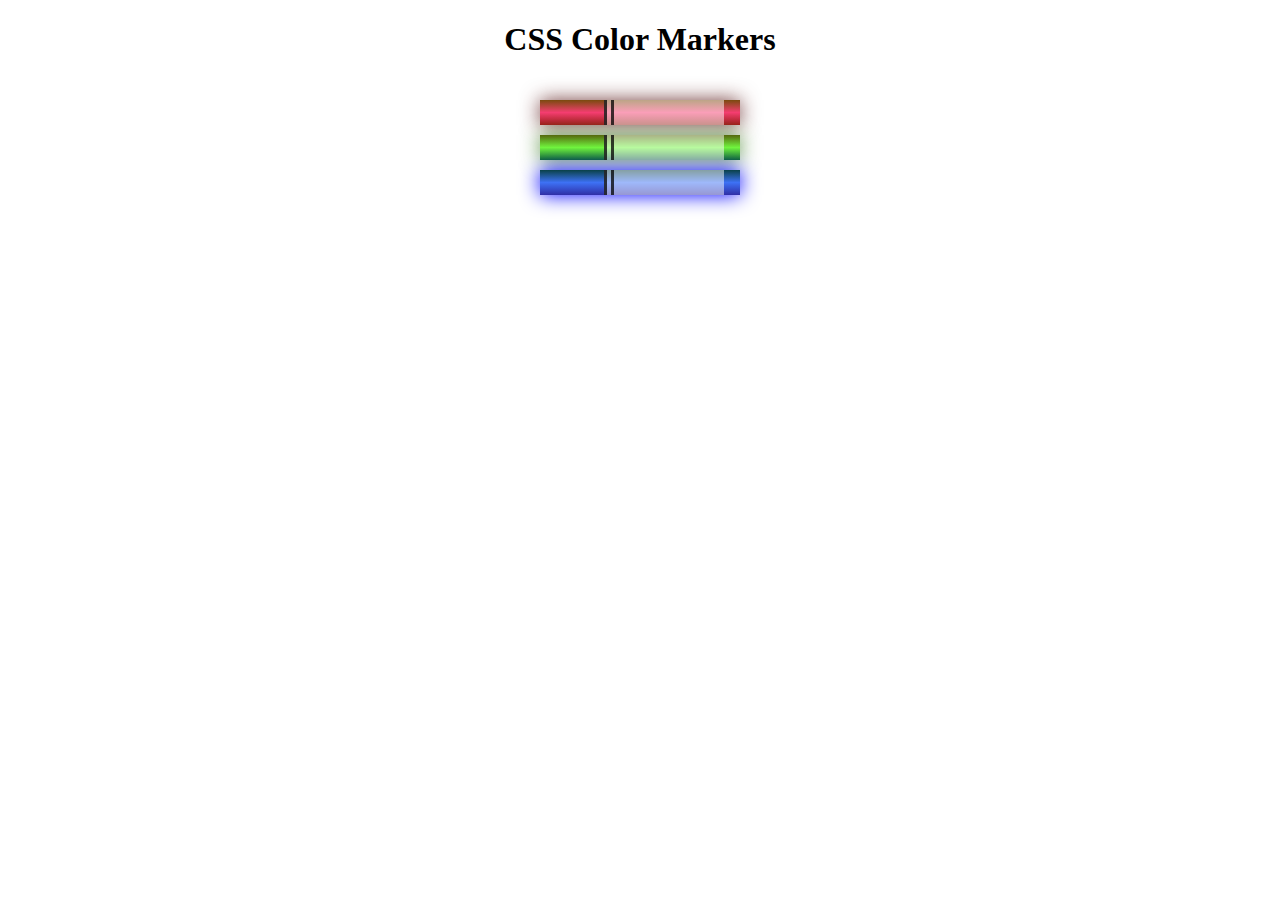
<file: 1st_Module/3. Building a Set of Colored Markers/index.html>
<!DOCTYPE html>
<html lang="en">

<head>
  <meta charset="utf-8">
  <meta name="viewport" content="width=device-width, initial-scale=1.0">
  <title>Colored Markers</title>
  <link rel="stylesheet" href="styles.css">
</head>

<body>
  <h1>CSS Color Markers</h1>
  <div class="container">
    <div class="marker red">
      <div class="cap"></div>
      <div class="sleeve"></div>
    </div>
    <div class="marker green">
      <div class="cap"></div>
      <div class="sleeve"></div>
    </div>
    <div class="marker blue">
      <div class="cap"></div>
      <div class="sleeve"></div>
    </div>
  </div>
</body>

</html>
</file>
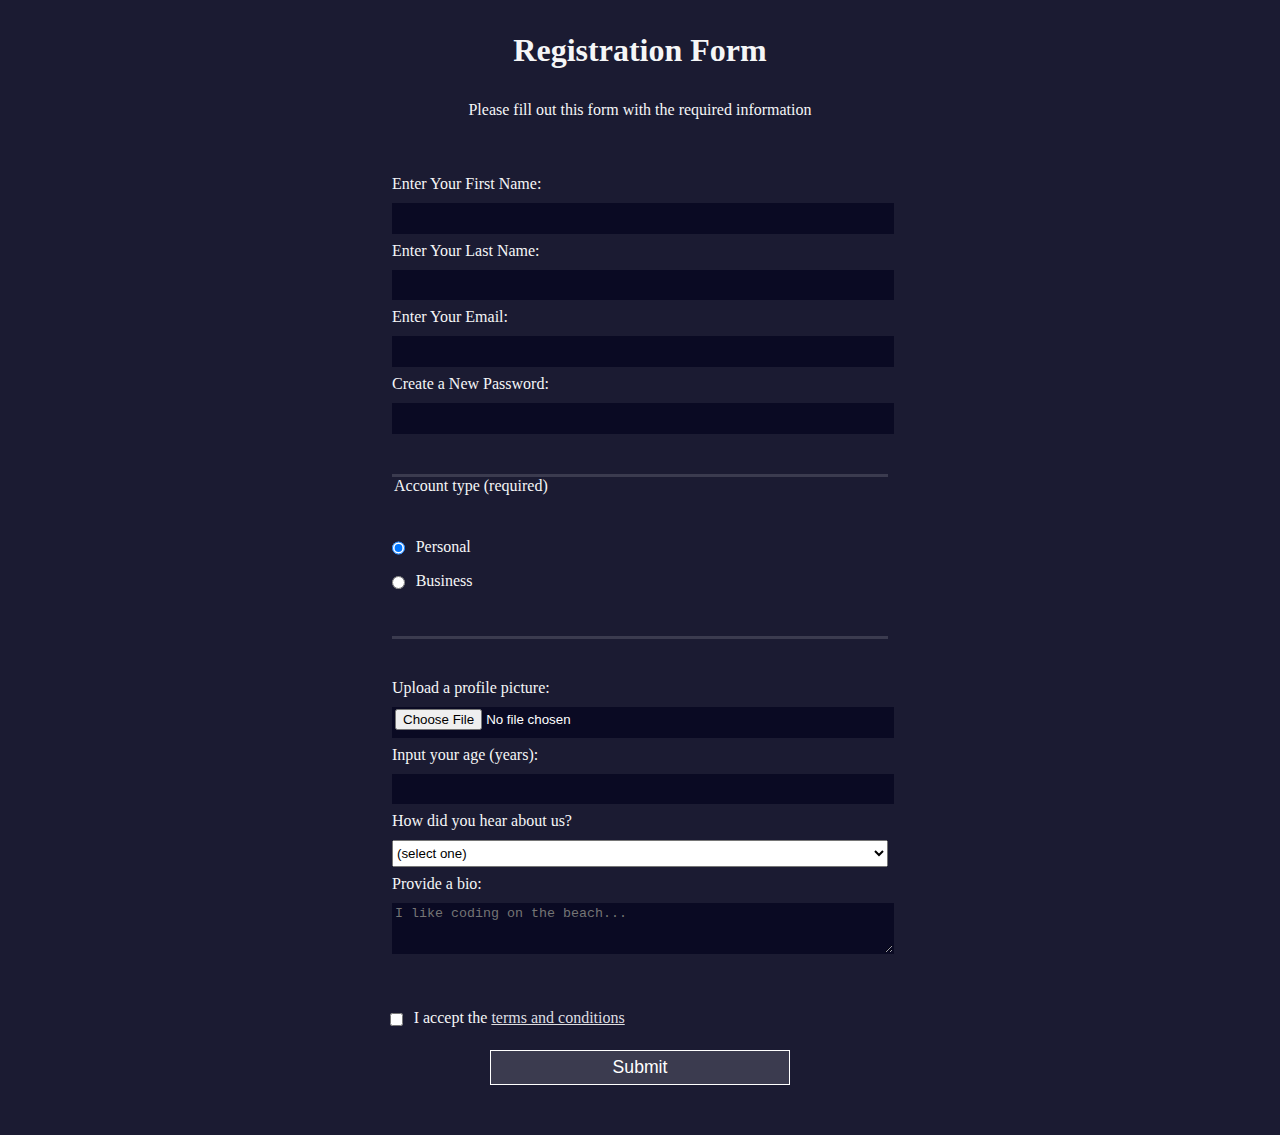
<file: 1st_Module/4. Building a Registration Form/index.html>
<!DOCTYPE html>
<html lang="en">

<head>
    <meta charset="UTF-8">
    <title>Registration Form</title>
    <link rel="stylesheet" href="styles.css" />
</head>

<body>
    <h1>Registration Form</h1>
    <p>Please fill out this form with the required information</p>
    <form method="post" action='https://register-demo.freecodecamp.org'>
        <fieldset>
            <label for="first-name">Enter Your First Name: <input id="first-name" name="first-name" type="text"
                    required /></label>
            <label for="last-name">Enter Your Last Name: <input id="last-name" name="last-name" type="text"
                    required /></label>
            <label for="email">Enter Your Email: <input id="email" name="email" type="email" required /></label>
            <label for="new-password">Create a New Password: <input id="new-password" name="new-password"
                    type="password" pattern="[a-z0-5]{8,}" required /></label>
        </fieldset>
        <fieldset>
            <legend>Account type (required)</legend>
            <label for="personal-account"><input id="personal-account" type="radio" name="account-type" class="inline"
                    checked /> Personal</label>
            <label for="business-account"><input id="business-account" type="radio" name="account-type"
                    class="inline" /> Business</label>
        </fieldset>
        <fieldset>
            <label for="profile-picture">Upload a profile picture: <input id="profile-picture" type="file"
                    name="file" /></label>
            <label for="age">Input your age (years): <input id="age" type="number" name="age" min="13"
                    max="120" /></label>
            <label for="referrer">How did you hear about us?
                <select id="referrer" name="referrer">
                    <option value="">(select one)</option>
                    <option value="1">freeCodeCamp News</option>
                    <option value="2">freeCodeCamp YouTube Channel</option>
                    <option value="3">freeCodeCamp Forum</option>
                    <option value="4">Other</option>
                </select>
            </label>
            <label for="bio">Provide a bio:
                <textarea id="bio" name="bio" rows="3" cols="30" placeholder="I like coding on the beach..."></textarea>
            </label>
        </fieldset>
        <label for="terms-and-conditions">
            <input class="inline" id="terms-and-conditions" type="checkbox" required name="terms-and-conditions" /> I
            accept the <a href="https://www.freecodecamp.org/news/terms-of-service/">terms and conditions</a>
        </label>
        <input type="submit" value="Submit" />
    </form>
</body>

</html>
</file>
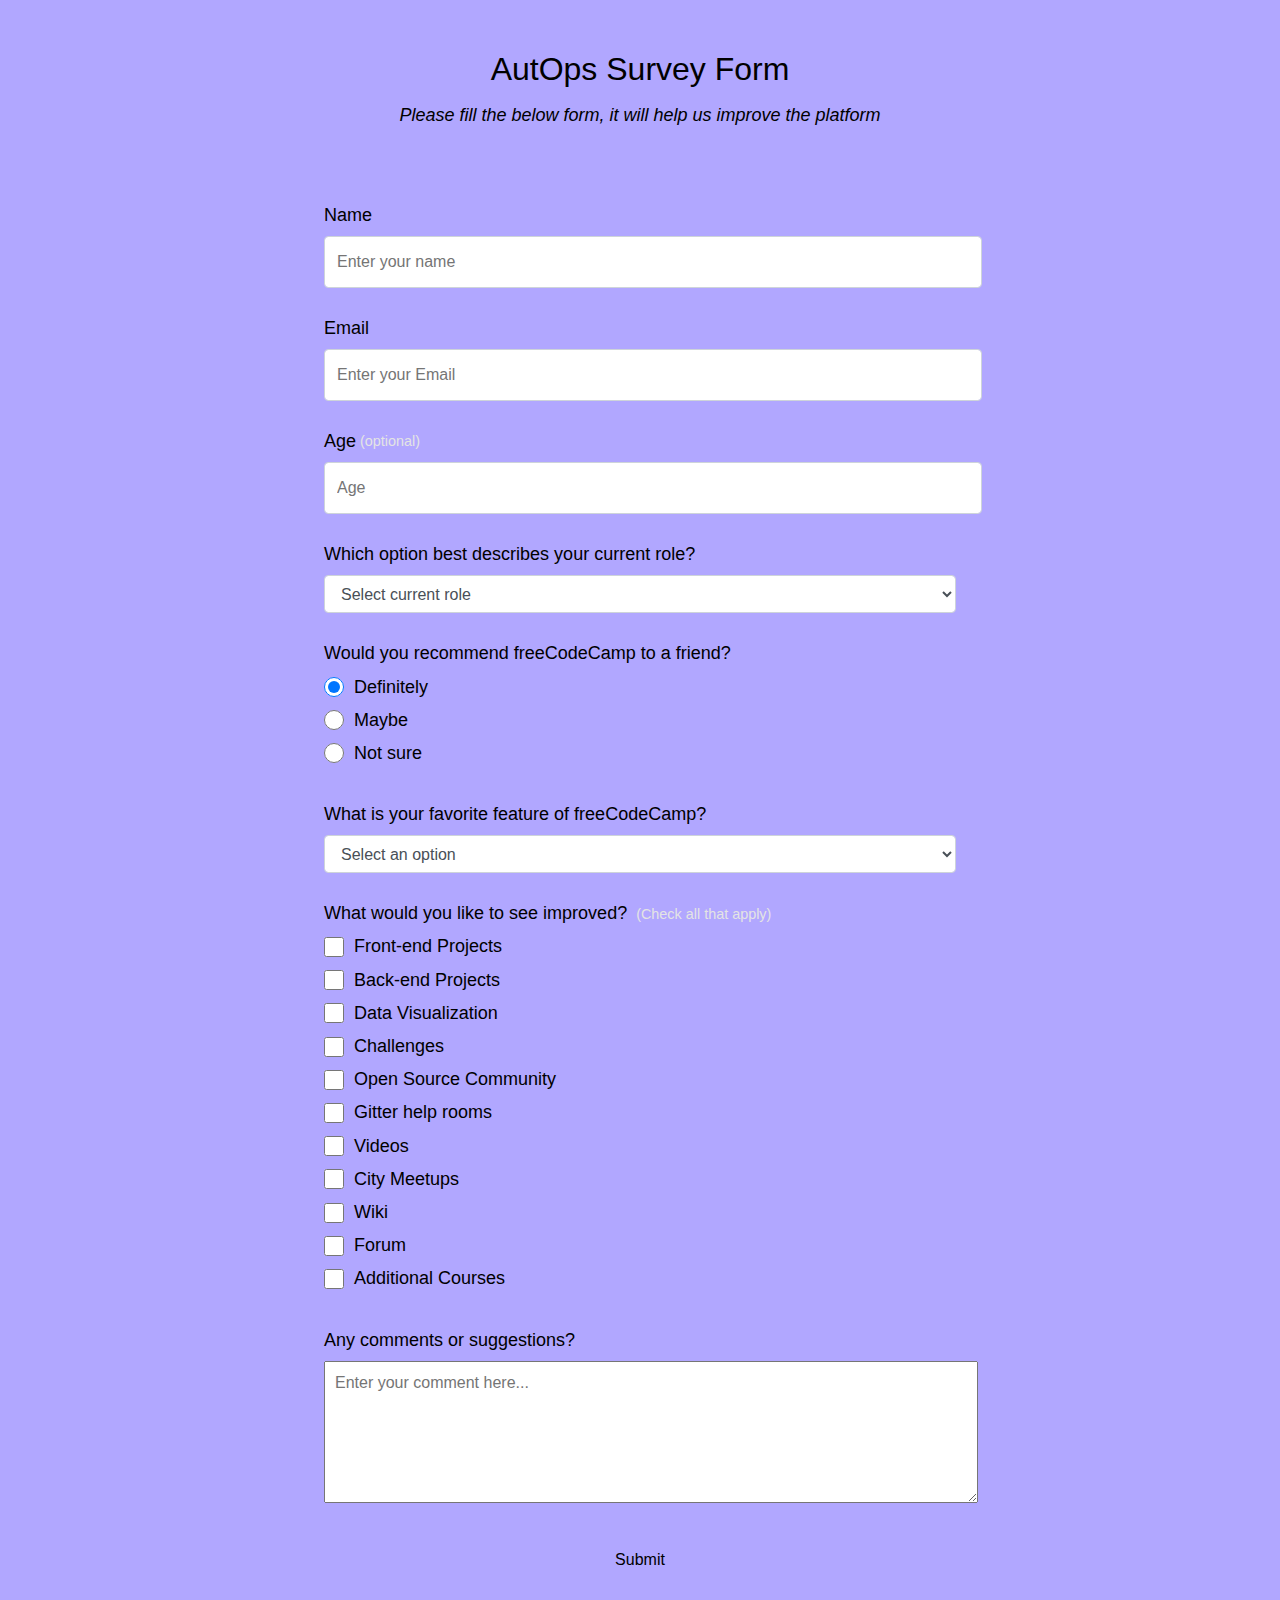
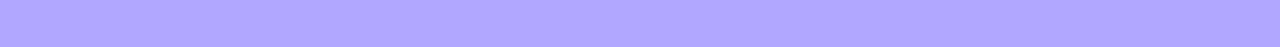
<file: 1st_Module/5. Building a Servey Form/index.html>
<!DOCTYPE html>
<html>

<head>
    <link rel="stylesheet" href="styles.css" />
</head>

<body>
    <div class="container">
        <header class="header">
            <h1 id="title" class="text-center">AutOps Survey Form</h1>
            <p id="description" class="description text-center">
                Please fill the below form, it will help us improve the platform
            </p>
        </header>
        <form id="survey-form">
            <div class="form-group">
                <label id="name-label" for="name">Name</label>
                <input type="text" name="name" id="name" class="form-control" placeholder="Enter your name" required />
            </div>
            <div class="form-group">
                <label id="email-label" for="email">Email</label>
                <input type="email" name="email" id="email" class="form-control" placeholder="Enter your Email"
                    required />
            </div>
            <div class="form-group">
                <label id="number-label" for="number">Age<span class="clue">(optional)</span></label>
                <input type="number" name="age" id="number" min="10" max="99" class="form-control" placeholder="Age" />
            </div>
            <div class="form-group">
                <p>Which option best describes your current role?</p>
                <select id="dropdown" name="role" class="form-control" required>
                    <option disabled selected value>Select current role</option>
                    <option value="student">Student</option>
                    <option value="job">Full Time Job</option>
                    <option value="learner">Full Time Learner</option>
                    <option value="preferNo">Prefer not to say</option>
                    <option value="other">Other</option>
                </select>
            </div>

            <div class="form-group">
                <p>Would you recommend freeCodeCamp to a friend?</p>
                <label>
                    <input name="user-recommend" value="definitely" type="radio" class="input-radio"
                        checked />Definitely</label>
                <label>
                    <input name="user-recommend" value="maybe" type="radio" class="input-radio" />Maybe</label>

                <label><input name="user-recommend" value="not-sure" type="radio" class="input-radio" />Not sure</label>
            </div>

            <div class="form-group">
                <p>What is your favorite feature of freeCodeCamp?</p>
                <select id="most-like" name="mostLike" class="form-control" required>
                    <option disabled selected value>Select an option</option>
                    <option value="challenges">Challenges</option>
                    <option value="projects">Projects</option>
                    <option value="community">Community</option>
                    <option value="openSource">Open Source</option>
                </select>
            </div>

            <div class="form-group">
                <p>
                    What would you like to see improved?
                    <span class="clue">(Check all that apply)</span>
                </p>

                <label><input name="prefer" value="front-end-projects" type="checkbox"
                        class="input-checkbox" />Front-end Projects</label>
                <label>
                    <input name="prefer" value="back-end-projects" type="checkbox" class="input-checkbox" />Back-end
                    Projects</label>
                <label><input name="prefer" value="data-visualization" type="checkbox" class="input-checkbox" />Data
                    Visualization</label>
                <label><input name="prefer" value="challenges" type="checkbox"
                        class="input-checkbox" />Challenges</label>
                <label><input name="prefer" value="open-source-community" type="checkbox" class="input-checkbox" />Open
                    Source Community</label>
                <label><input name="prefer" value="gitter-help-rooms" type="checkbox" class="input-checkbox" />Gitter
                    help rooms</label>
                <label><input name="prefer" value="videos" type="checkbox" class="input-checkbox" />Videos</label>
                <label><input name="prefer" value="city-meetups" type="checkbox" class="input-checkbox" />City
                    Meetups</label>
                <label><input name="prefer" value="wiki" type="checkbox" class="input-checkbox" />Wiki</label>
                <label><input name="prefer" value="forum" type="checkbox" class="input-checkbox" />Forum</label>
                <label><input name="prefer" value="additional-courses" type="checkbox"
                        class="input-checkbox" />Additional Courses</label>
            </div>

            <div class="form-group">
                <p>Any comments or suggestions?</p>
                <textarea id="comments" class="input-textarea" name="comment"
                    placeholder="Enter your comment here..."></textarea>
            </div>

            <div class="form-group">
                <button type="submit" id="submit" class="submit-button">
                    Submit
                </button>
            </div>
        </form>
    </div>
</body>

</html>
</file>
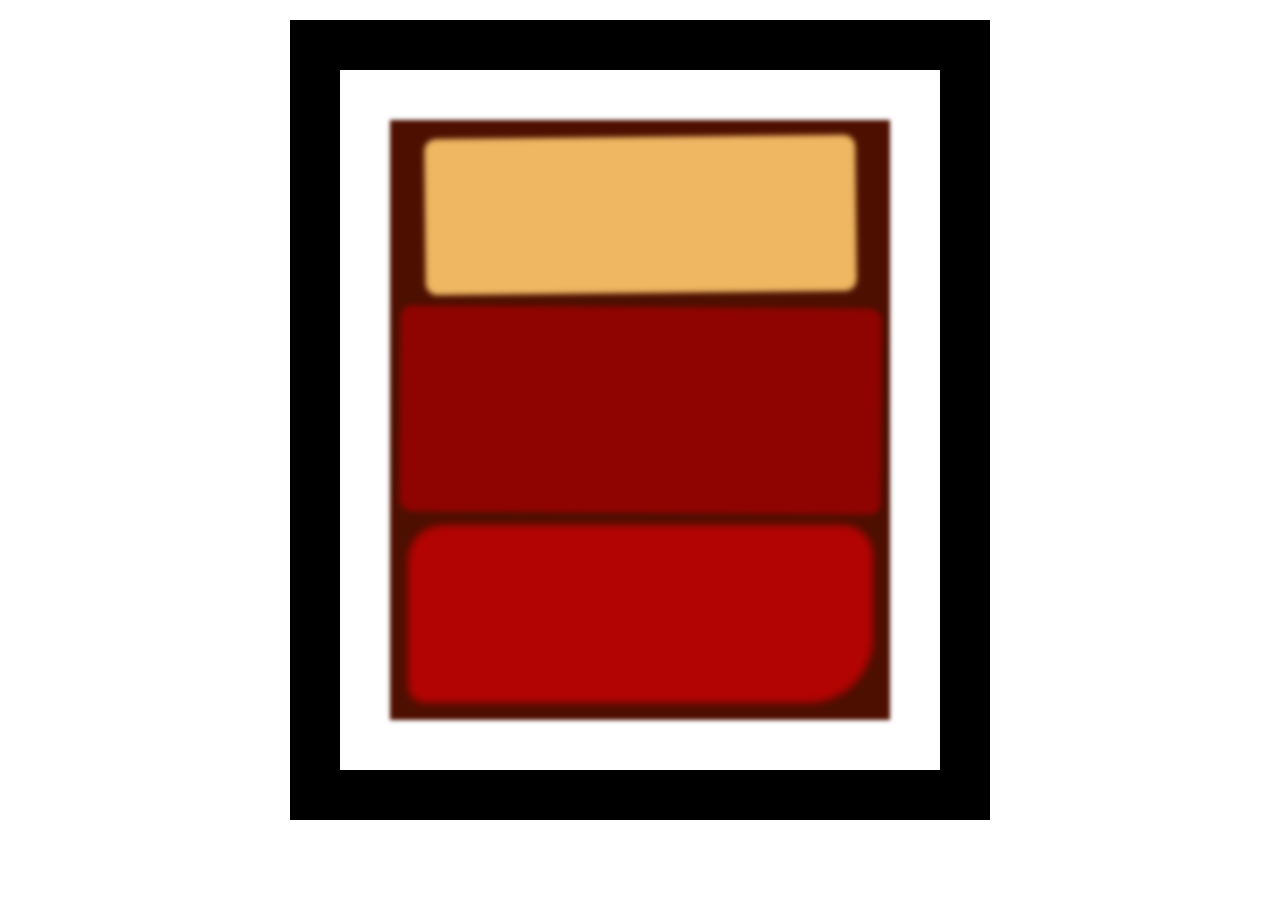
<file: 2nd_Module/1. Building a Rothko Painting/index.html>
<!DOCTYPE html>
<html lang="en">

<head>
    <meta charset="UTF-8">
    <title>Rothko Painting</title>
    <link href="./styles.css" rel="stylesheet">
</head>

<body>
    <div class="frame">
        <div class="canvas">
            <div class="one"></div>
            <div class="two"></div>
            <div class="three"></div>
        </div>
    </div>
</body>

</html>
</file>
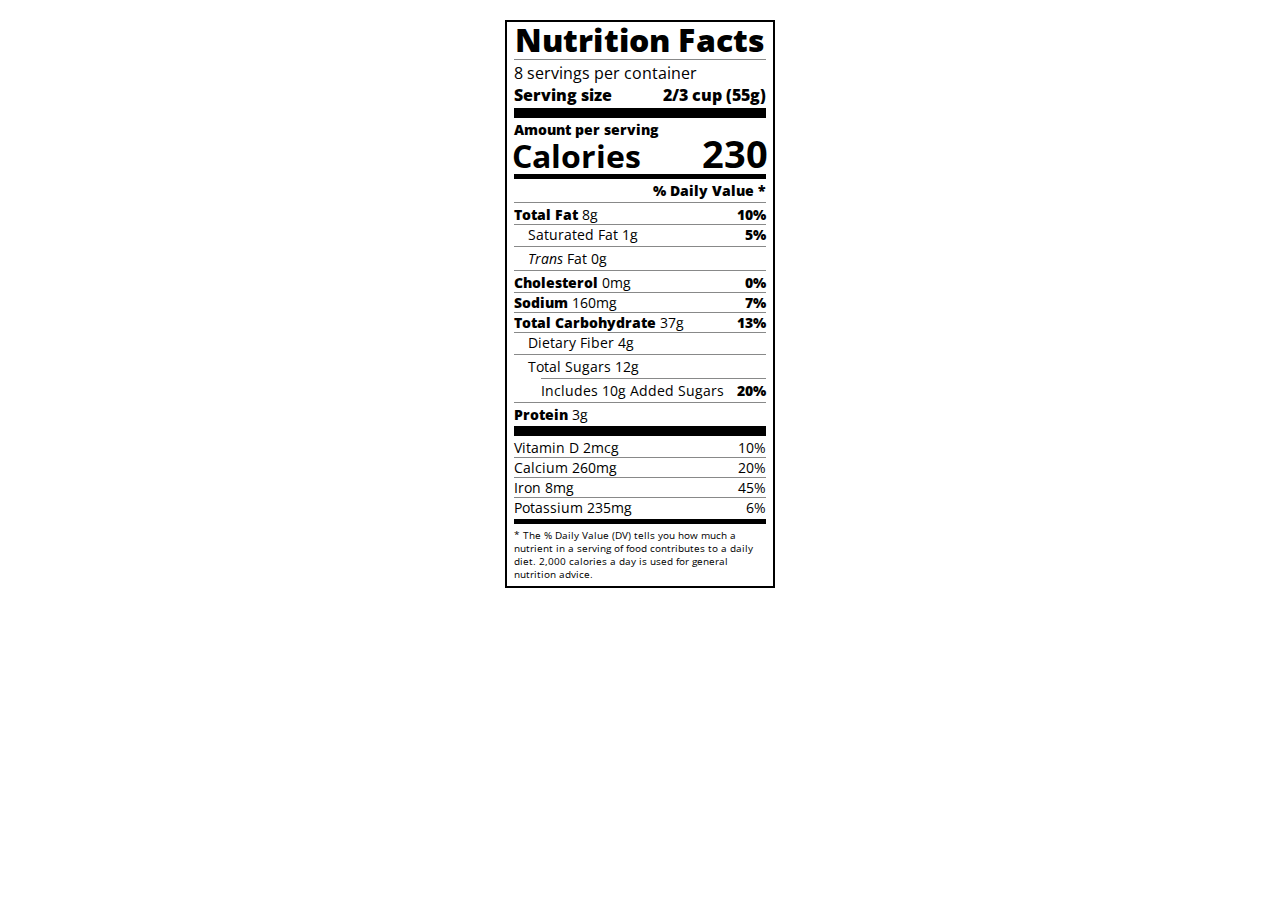
<file: 2nd_Module/3. Building a Nutrition Label/index.html>
<!DOCTYPE html>
<html lang="en">

<head>
    <meta charset="UTF-8">
    <title>Nutrition Label</title>
    <link href="https://fonts.googleapis.com/css?family=Open+Sans:400,700,800" rel="stylesheet">
    <link href="./styles.css" rel="stylesheet">
</head>

<body>
    <div class="label">
        <header>
            <h1 class="bold">Nutrition Facts</h1>
            <div class="divider"></div>
            <p>8 servings per container</p>
            <p class="bold">Serving size <span>2/3 cup (55g)</span></p>
        </header>
        <div class="divider large"></div>
        <div class="calories-info">
            <div class="left-container">
                <h2 class="bold small-text">Amount per serving</h2>
                <p>Calories</p>
            </div>
            <span>230</span>
        </div>
        <div class="divider medium"></div>
        <div class="daily-value small-text">
            <p class="bold right no-divider">% Daily Value *</p>
            <div class="divider"></div>
            <p><span><span class="bold">Total Fat</span> 8g</span> <span class="bold">10%</span></p>
            <p class="indent no-divider">Saturated Fat 1g <span class="bold">5%</span></p>
            <div class="divider"></div>
            <p class="indent no-divider"><span><i>Trans</i> Fat 0g</span></p>
            <div class="divider"></div>
            <p><span><span class="bold">Cholesterol</span> 0mg</span> <span class="bold">0%</span></p>
            <p><span><span class="bold">Sodium</span> 160mg</span> <span class="bold">7%</span></p>
            <p><span><span class="bold">Total Carbohydrate</span> 37g</span> <span class="bold">13%</span></p>
            <p class="indent no-divider">Dietary Fiber 4g</p>
            <div class="divider"></div>
            <p class="indent no-divider">Total Sugars 12g</p>
            <div class="divider double-indent"></div>
            <p class="double-indent no-divider">Includes 10g Added Sugars <span class="bold">20%</span></p>
            <div class="divider"></div>
            <p class="no-divider"><span><span class="bold">Protein</span> 3g</span></p>
            <div class="divider large"></div>
            <p>Vitamin D 2mcg <span>10%</span></p>
            <p>Calcium 260mg <span>20%</span></p>
            <p>Iron 8mg <span>45%</span></p>
            <p class="no-divider">Potassium 235mg <span>6%</span></p>
        </div>
        <div class="divider medium"></div>
        <p class="note">* The % Daily Value (DV) tells you how much a nutrient in a serving of food contributes to a
            daily
            diet. 2,000 calories a day is used for general nutrition advice.</p>
    </div>
</body>

</html>
</file>
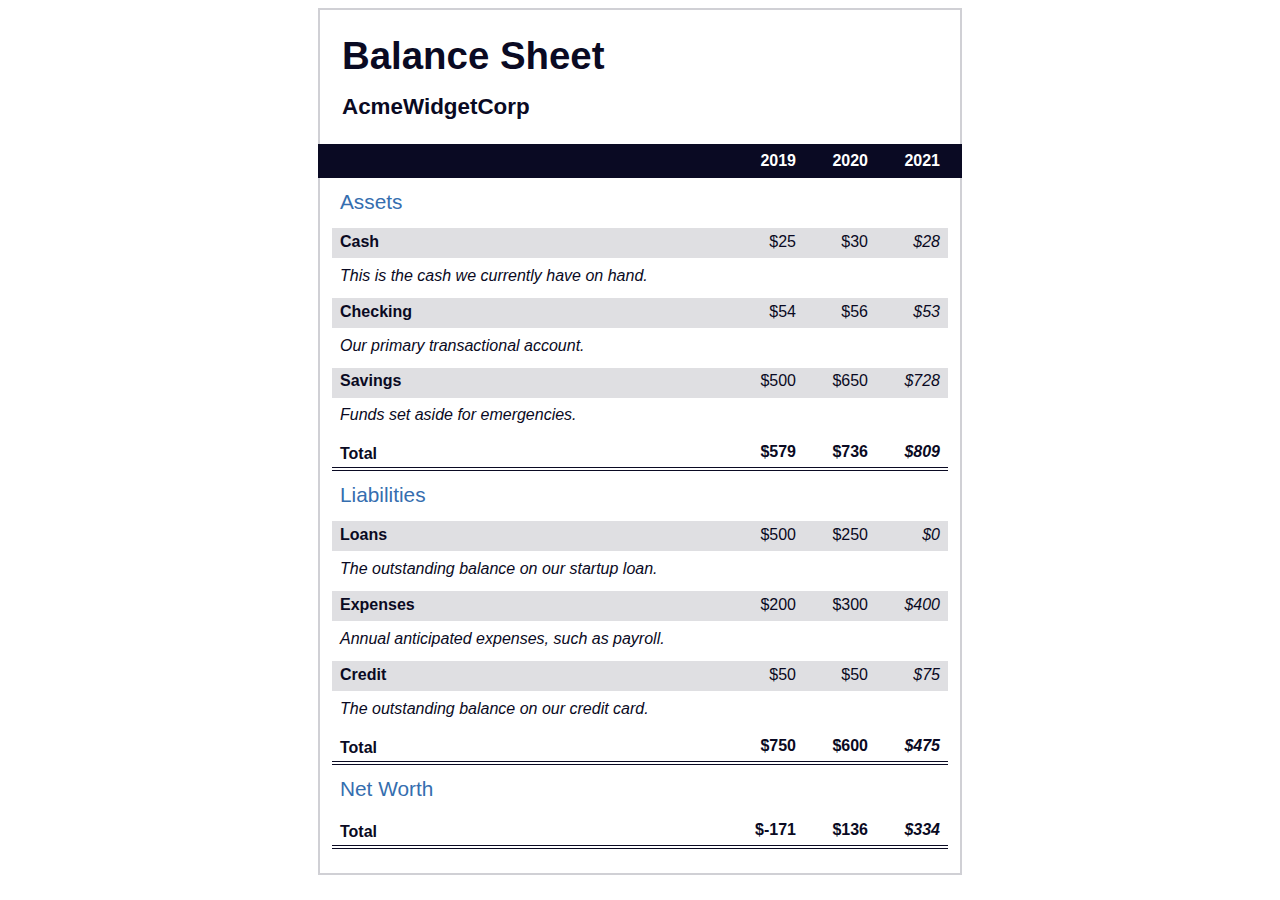
<file: 3rd_Module/Building a Balance Sheet/index.html>
<!DOCTYPE html>
<html lang="en">

<head>
    <meta charset="UTF-8">
    <meta name="viewport" content="width=device-width, initial-scale=1.0">
    <title>Balance Sheet</title>
    <link rel="stylesheet" href="./styles.css">
</head>

<body>
    <main>
        <section>
            <h1>
                <span class="flex">
                    <span>AcmeWidgetCorp</span>
                    <span>Balance Sheet</span>
                </span>
            </h1>
            <div id="years" aria-hidden="true">
                <span class="year">2019</span>
                <span class="year">2020</span>
                <span class="year">2021</span>
            </div>
            <div class="table-wrap">
                <table>
                    <caption>Assets</caption>
                    <thead>
                        <tr>
                            <td></td>
                            <th><span class="sr-only year">2019</span></th>
                            <th><span class="sr-only year">2020</span></th>
                            <th class="current"><span class="sr-only year">2021</span></th>
                        </tr>
                    </thead>
                    <tbody>
                        <tr class="data">
                            <th>Cash <span class="description">This is the cash we currently have on hand.</span></th>
                            <td>$25</td>
                            <td>$30</td>
                            <td class="current">$28</td>
                        </tr>
                        <tr class="data">
                            <th>Checking <span class="description">Our primary transactional account.</span></th>
                            <td>$54</td>
                            <td>$56</td>
                            <td class="current">$53</td>
                        </tr>
                        <tr class="data">
                            <th>Savings <span class="description">Funds set aside for emergencies.</span></th>
                            <td>$500</td>
                            <td>$650</td>
                            <td class="current">$728</td>
                        </tr>
                        <tr class="total">
                            <th>Total <span class="sr-only">Assets</span></th>
                            <td>$579</td>
                            <td>$736</td>
                            <td class="current">$809</td>
                        </tr>
                    </tbody>
                </table>
                <table>
                    <caption>Liabilities</caption>
                    <thead>
                        <tr>
                            <td></td>
                            <th><span class="sr-only">2019</span></th>
                            <th><span class="sr-only">2020</span></th>
                            <th><span class="sr-only">2021</span></th>
                        </tr>
                    </thead>
                    <tbody>
                        <tr class="data">
                            <th>Loans <span class="description">The outstanding balance on our startup loan.</span></th>
                            <td>$500</td>
                            <td>$250</td>
                            <td class="current">$0</td>
                        </tr>
                        <tr class="data">
                            <th>Expenses <span class="description">Annual anticipated expenses, such as payroll.</span>
                            </th>
                            <td>$200</td>
                            <td>$300</td>
                            <td class="current">$400</td>
                        </tr>
                        <tr class="data">
                            <th>Credit <span class="description">The outstanding balance on our credit card.</span></th>
                            <td>$50</td>
                            <td>$50</td>
                            <td class="current">$75</td>
                        </tr>
                        <tr class="total">
                            <th>Total <span class="sr-only">Liabilities</span></th>
                            <td>$750</td>
                            <td>$600</td>
                            <td class="current">$475</td>
                        </tr>
                    </tbody>
                </table>
                <table>
                    <caption>Net Worth</caption>
                    <thead>
                        <tr>
                            <td></td>
                            <th><span class="sr-only">2019</span></th>
                            <th><span class="sr-only">2020</span></th>
                            <th><span class="sr-only">2021</span></th>
                        </tr>
                    </thead>
                    <tbody>
                        <tr class="total">
                            <th>Total <span class="sr-only">Net Worth</span></th>
                            <td>$-171</td>
                            <td>$136</td>
                            <td class="current">$334</td>
                        </tr>
                    </tbody>
                </table>
            </div>
        </section>
    </main>
</body>

</html>
</file>
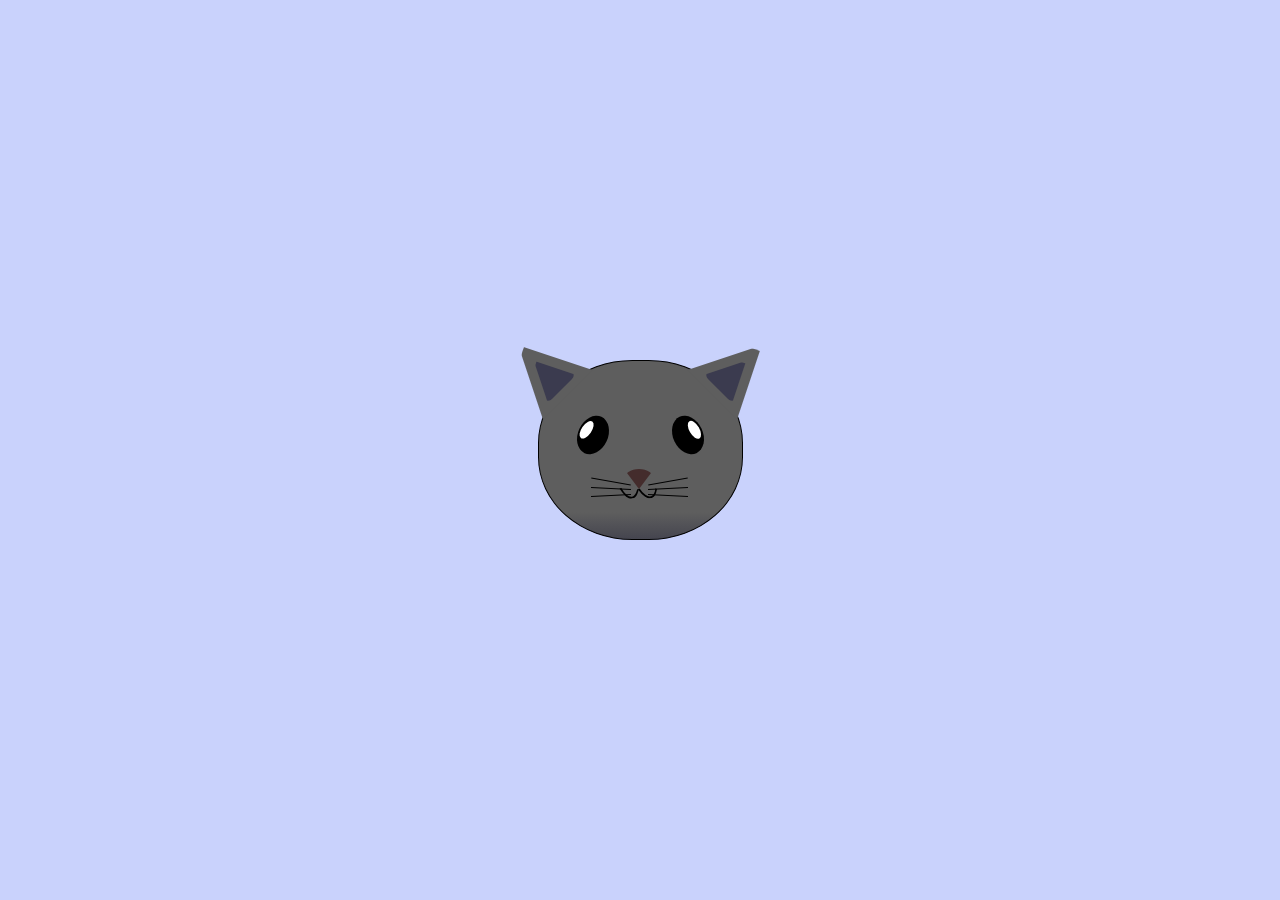
<file: 3rd_Module/Building a Cat Painting/index.html>
<!DOCTYPE html>
<html lang="en">

<head>
    <meta charset="UTF-8">
    <title>fCC Cat Painting</title>
    <link rel="stylesheet" href="./styles.css">
</head>

<body>
    <main>
        <div class="cat-head">
            <div class="cat-ears">
                <div class="cat-left-ear">
                    <div class="cat-left-inner-ear"></div>
                </div>
                <div class="cat-right-ear">
                    <div class="cat-right-inner-ear"></div>
                </div>
            </div>

            <div class="cat-eyes">
                <div class="cat-left-eye">
                    <div class="cat-left-inner-eye"></div>
                </div>
                <div class="cat-right-eye">
                    <div class="cat-right-inner-eye"></div>
                </div>
            </div>

            <div class="cat-nose"></div>

            <div class="cat-mouth">
                <div class="cat-mouth-line-left"></div>
                <div class="cat-mouth-line-right"></div>
            </div>

            <div class="cat-whiskers">
                <div class="cat-whiskers-left">
                    <div class="cat-whisker-left-top"></div>
                    <div class="cat-whisker-left-middle"></div>
                    <div class="cat-whisker-left-bottom"></div>
                </div>
                <div class="cat-whiskers-right">
                    <div class="cat-whisker-right-top"></div>
                    <div class="cat-whisker-right-middle"></div>
                    <div class="cat-whisker-right-bottom"></div>
                </div>
            </div>

        </div>
    </main>
</body>

</html>
</file>
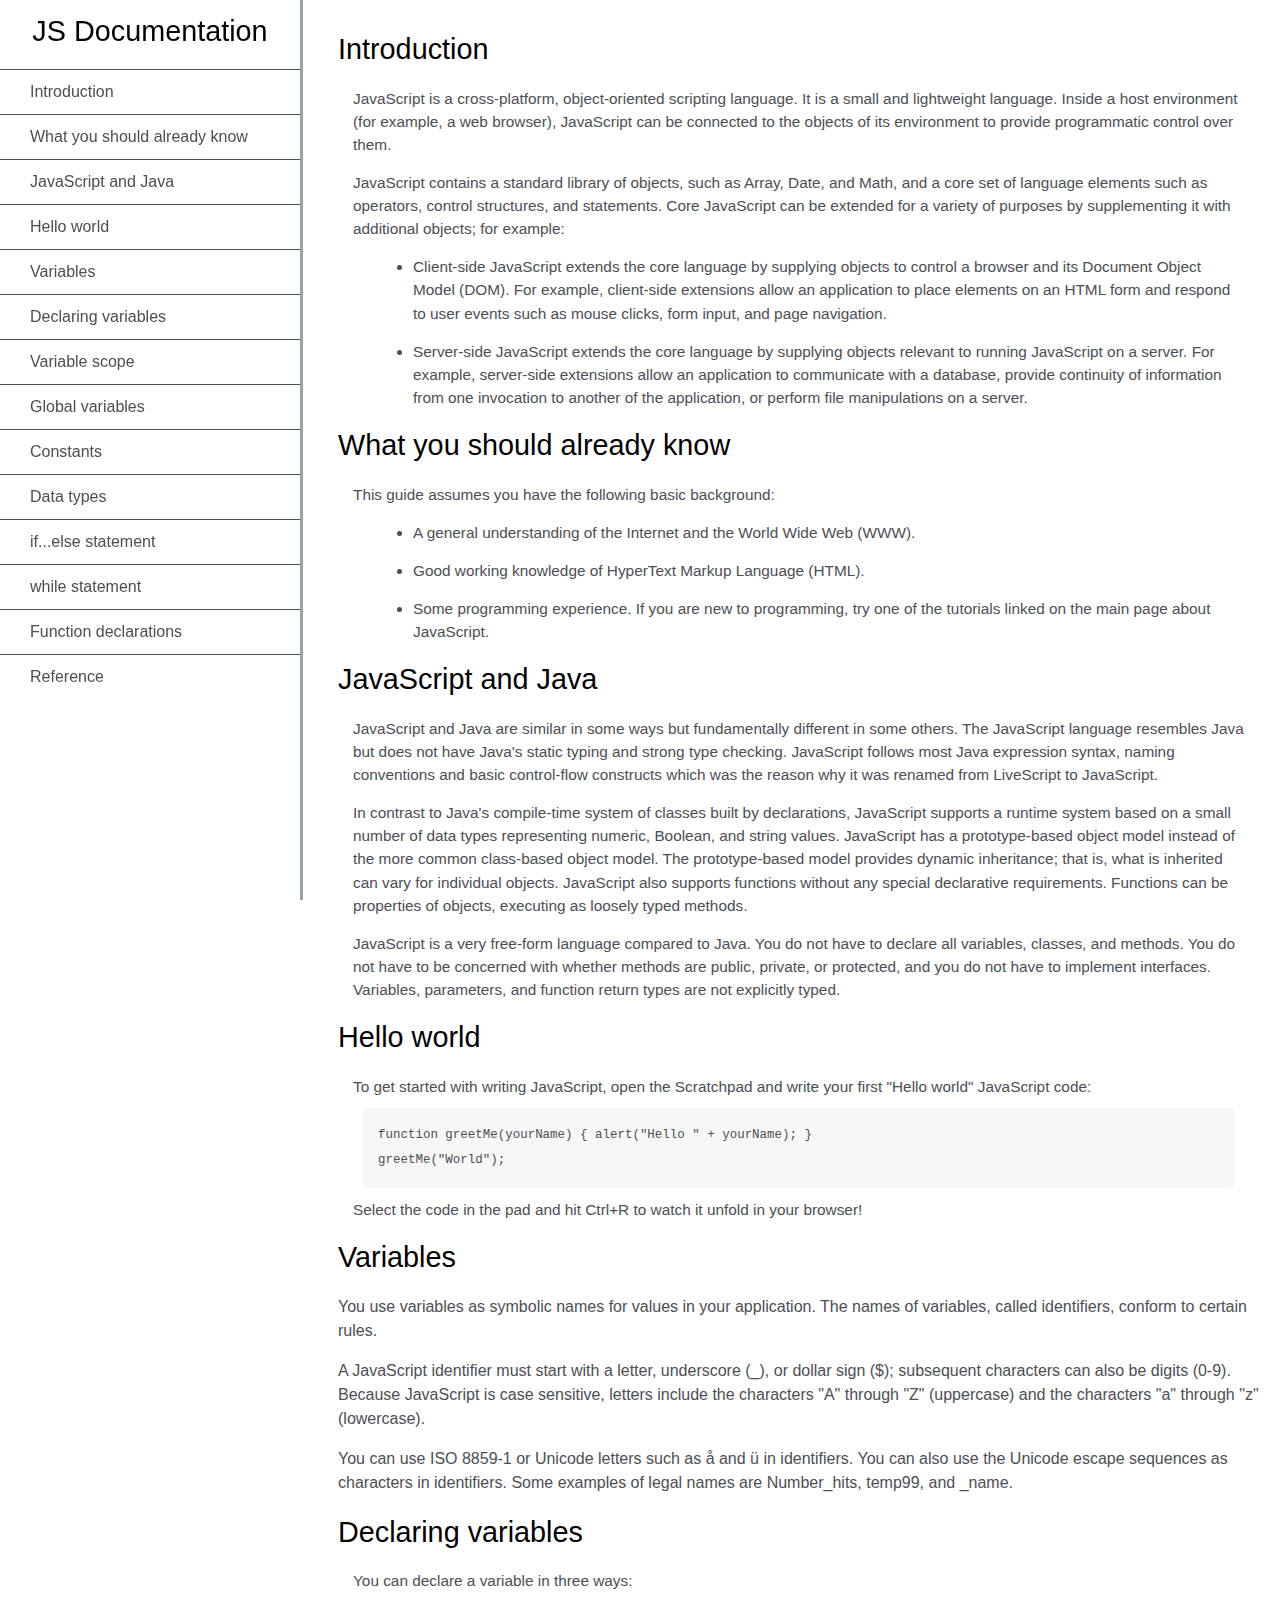
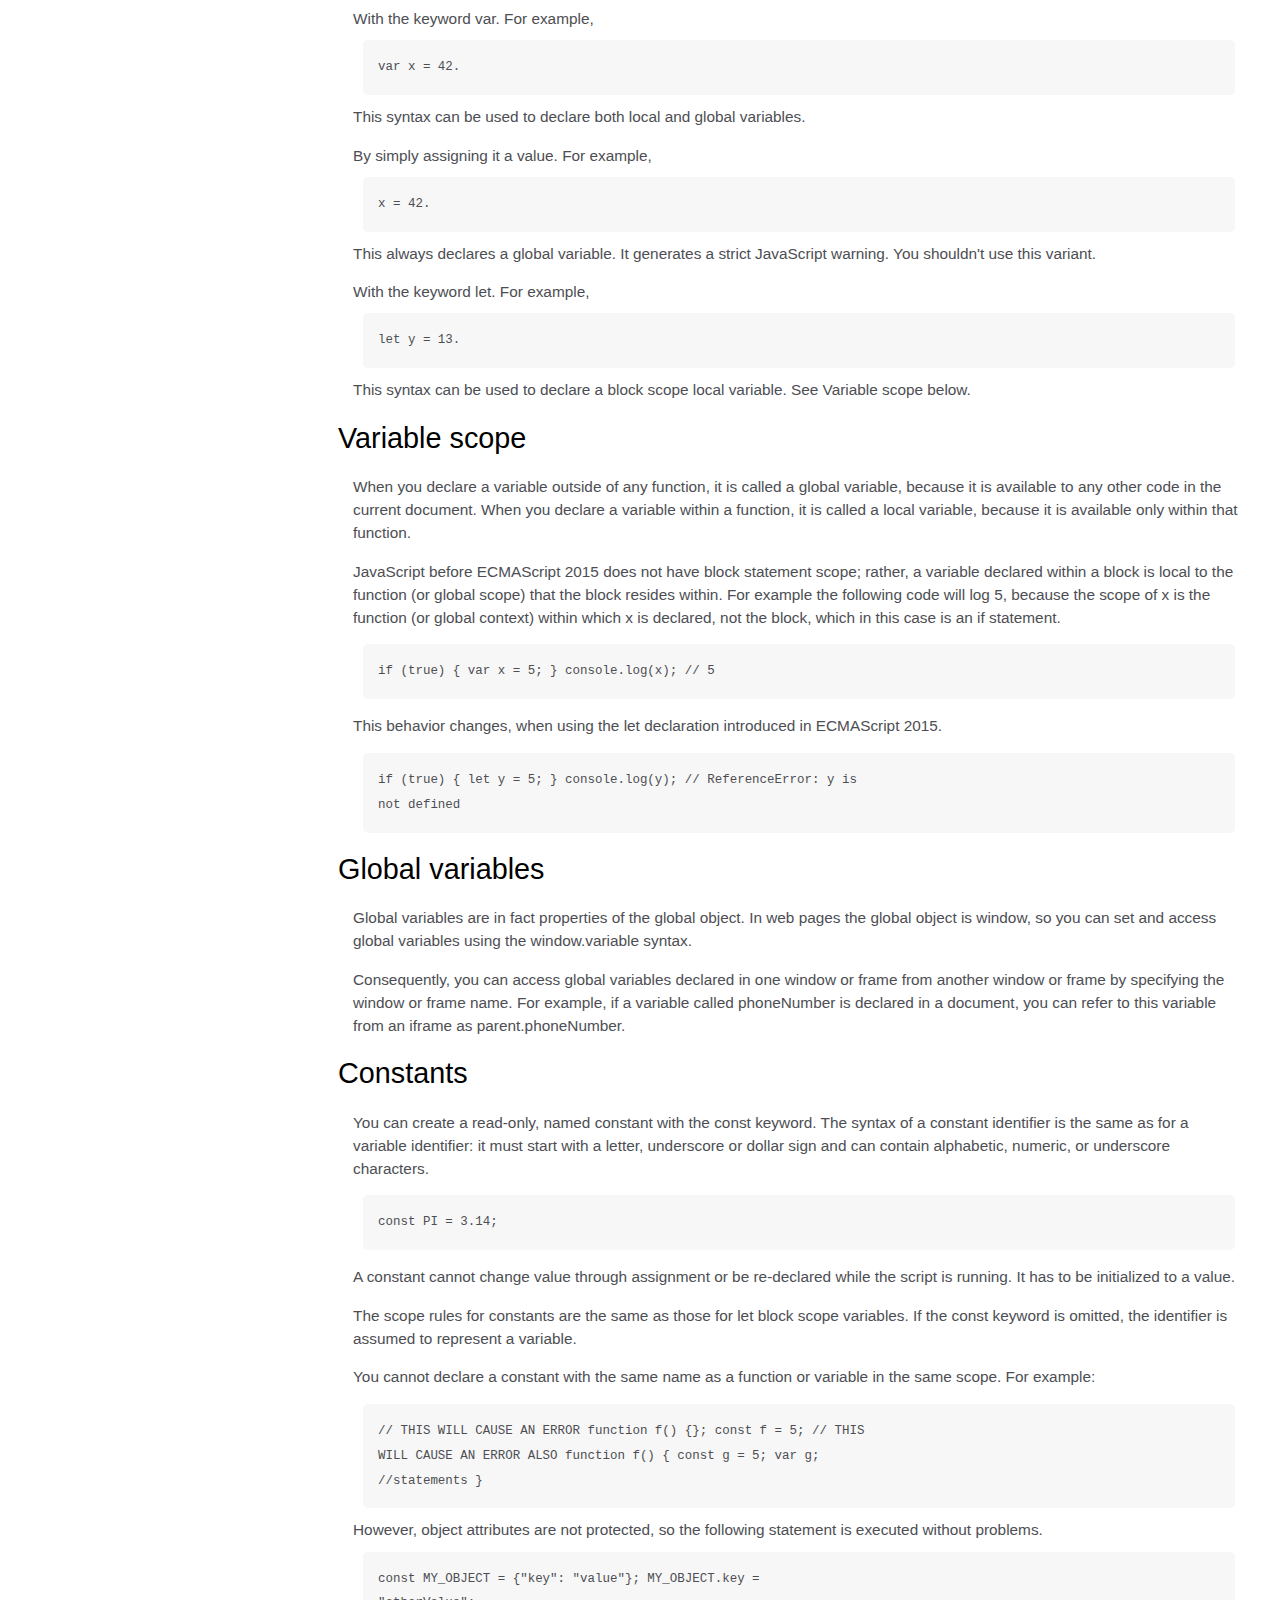
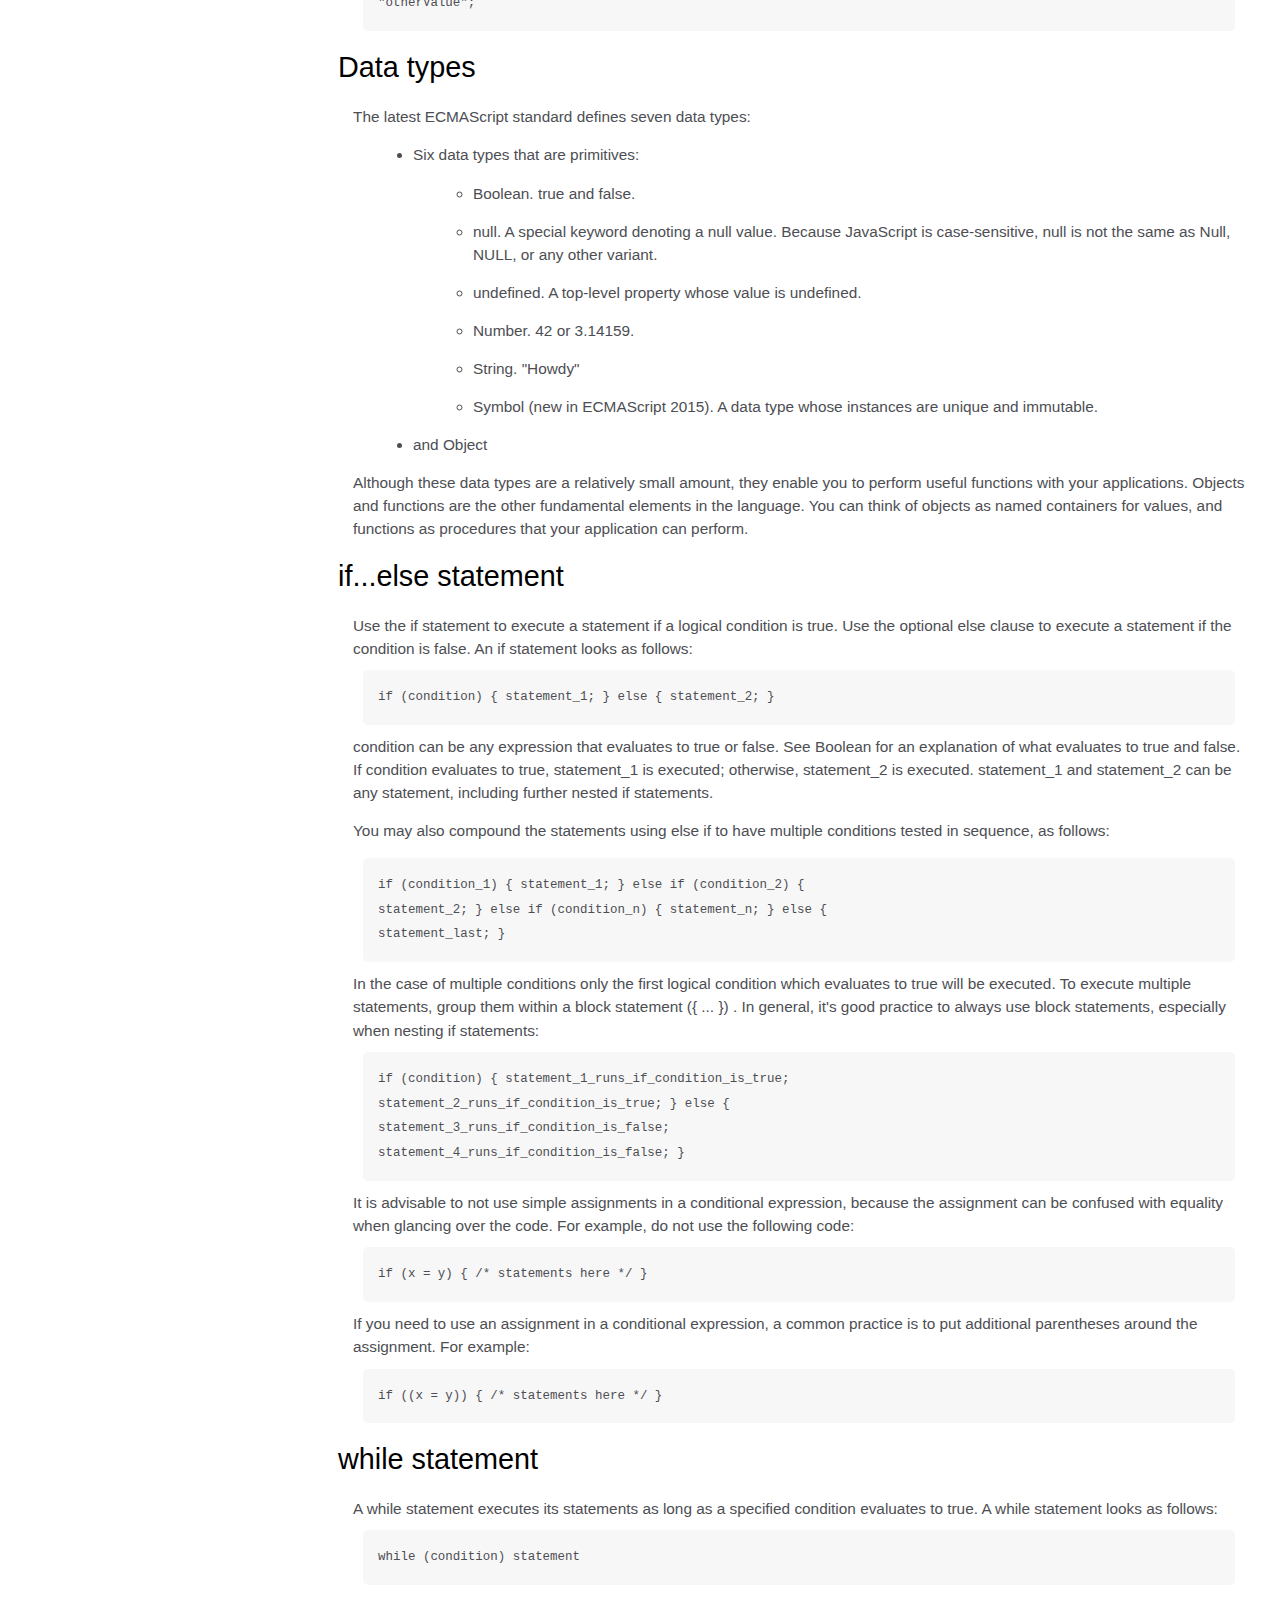
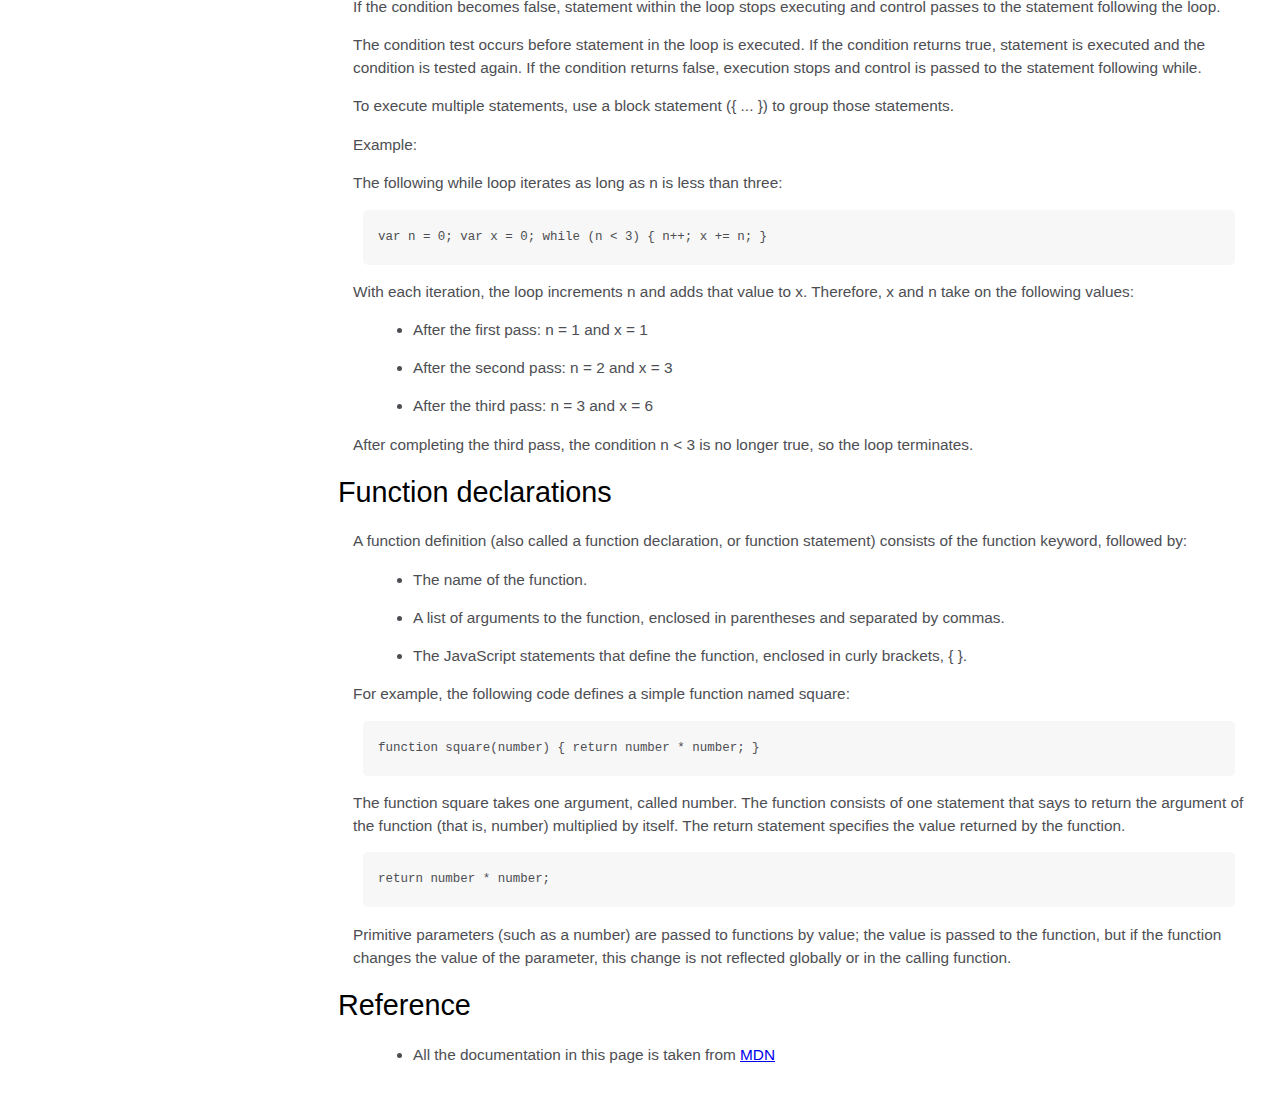
<file: 3rd_Module/Building a Technical Doc Page/index.html>
<!DOCTYPE html>
<html>

<head>
    <link rel="stylesheet" href="styles.css" />
</head>

<body>
    <nav id="navbar">
        <header>JS Documentation</header>
        <ul>
            <li><a class="nav-link" href="#Introduction">Introduction</a></li>
            <li>
                <a class="nav-link" href="#What_you_should_already_know">What you should already know</a>
            </li>
            <li>
                <a class="nav-link" href="#JavaScript_and_Java">JavaScript and Java</a>
            </li>
            <li><a class="nav-link" href="#Hello_world">Hello world</a></li>
            <li><a class="nav-link" href="#Variables">Variables</a></li>
            <li>
                <a class="nav-link" href="#Declaring_variables">Declaring variables</a>
            </li>
            <li><a class="nav-link" href="#Variable_scope">Variable scope</a></li>
            <li>
                <a class="nav-link" href="#Global_variables">Global variables</a>
            </li>
            <li><a class="nav-link" href="#Constants">Constants</a></li>
            <li><a class="nav-link" href="#Data_types">Data types</a></li>
            <li>
                <a class="nav-link" href="#if...else_statement">if...else statement</a>
            </li>
            <li><a class="nav-link" href="#while_statement">while statement</a></li>
            <li>
                <a class="nav-link" href="#Function_declarations">Function declarations</a>
            </li>
            <li><a class="nav-link" href="#Reference">Reference</a></li>
        </ul>
    </nav>
    <main id="main-doc">
        <section class="main-section" id="Introduction">
            <header>Introduction</header>
            <article>
                <p>
                    JavaScript is a cross-platform, object-oriented scripting language.
                    It is a small and lightweight language. Inside a host environment
                    (for example, a web browser), JavaScript can be connected to the
                    objects of its environment to provide programmatic control over
                    them.
                </p>

                <p>
                    JavaScript contains a standard library of objects, such as Array,
                    Date, and Math, and a core set of language elements such as
                    operators, control structures, and statements. Core JavaScript can
                    be extended for a variety of purposes by supplementing it with
                    additional objects; for example:
                </p>
                <ul>
                    <li>
                        Client-side JavaScript extends the core language by supplying
                        objects to control a browser and its Document Object Model (DOM).
                        For example, client-side extensions allow an application to place
                        elements on an HTML form and respond to user events such as mouse
                        clicks, form input, and page navigation.
                    </li>
                    <li>
                        Server-side JavaScript extends the core language by supplying
                        objects relevant to running JavaScript on a server. For example,
                        server-side extensions allow an application to communicate with a
                        database, provide continuity of information from one invocation to
                        another of the application, or perform file manipulations on a
                        server.
                    </li>
                </ul>
            </article>
        </section>
        <section class="main-section" id="What_you_should_already_know">
            <header>What you should already know</header>
            <article>
                <p>This guide assumes you have the following basic background:</p>

                <ul>
                    <li>
                        A general understanding of the Internet and the World Wide Web
                        (WWW).
                    </li>
                    <li>Good working knowledge of HyperText Markup Language (HTML).</li>
                    <li>
                        Some programming experience. If you are new to programming, try
                        one of the tutorials linked on the main page about JavaScript.
                    </li>
                </ul>
            </article>
        </section>
        <section class="main-section" id="JavaScript_and_Java">
            <header>JavaScript and Java</header>
            <article>
                <p>
                    JavaScript and Java are similar in some ways but fundamentally
                    different in some others. The JavaScript language resembles Java but
                    does not have Java's static typing and strong type checking.
                    JavaScript follows most Java expression syntax, naming conventions
                    and basic control-flow constructs which was the reason why it was
                    renamed from LiveScript to JavaScript.
                </p>

                <p>
                    In contrast to Java's compile-time system of classes built by
                    declarations, JavaScript supports a runtime system based on a small
                    number of data types representing numeric, Boolean, and string
                    values. JavaScript has a prototype-based object model instead of the
                    more common class-based object model. The prototype-based model
                    provides dynamic inheritance; that is, what is inherited can vary
                    for individual objects. JavaScript also supports functions without
                    any special declarative requirements. Functions can be properties of
                    objects, executing as loosely typed methods.
                </p>
                <p>
                    JavaScript is a very free-form language compared to Java. You do not
                    have to declare all variables, classes, and methods. You do not have
                    to be concerned with whether methods are public, private, or
                    protected, and you do not have to implement interfaces. Variables,
                    parameters, and function return types are not explicitly typed.
                </p>
            </article>
        </section>
        <section class="main-section" id="Hello_world">
            <header>Hello world</header>
            <article>
                To get started with writing JavaScript, open the Scratchpad and write
                your first "Hello world" JavaScript code:
                <code>function greetMe(yourName) { alert("Hello " + yourName); }
            greetMe("World");
          </code>

                Select the code in the pad and hit Ctrl+R to watch it unfold in your
                browser!
            </article>
        </section>
        <section class="main-section" id="Variables">
            <header>Variables</header>
            <p>
                You use variables as symbolic names for values in your application.
                The names of variables, called identifiers, conform to certain rules.
            </p>
            <p>
                A JavaScript identifier must start with a letter, underscore (_), or
                dollar sign ($); subsequent characters can also be digits (0-9).
                Because JavaScript is case sensitive, letters include the characters
                "A" through "Z" (uppercase) and the characters "a" through "z"
                (lowercase).
            </p>
            <p>
                You can use ISO 8859-1 or Unicode letters such as å and ü in
                identifiers. You can also use the Unicode escape sequences as
                characters in identifiers. Some examples of legal names are
                Number_hits, temp99, and _name.
            </p>
        </section>
        <section class="main-section" id="Declaring_variables">
            <header>Declaring variables</header>
            <article>
                You can declare a variable in three ways:
                <p>
                    With the keyword var. For example, <code>var x = 42.</code> This
                    syntax can be used to declare both local and global variables.
                </p>
                <p>
                    By simply assigning it a value. For example,
                    <code>x = 42.</code> This always declares a global variable. It
                    generates a strict JavaScript warning. You shouldn't use this
                    variant.
                </p>
                <p>
                    With the keyword let. For example,<code> let y = 13.</code> This
                    syntax can be used to declare a block scope local variable. See
                    Variable scope below.
                </p>
            </article>
        </section>
        <section class="main-section" id="Variable_scope">
            <header>Variable scope</header>
            <article>
                <p>
                    When you declare a variable outside of any function, it is called a
                    global variable, because it is available to any other code in the
                    current document. When you declare a variable within a function, it
                    is called a local variable, because it is available only within that
                    function.
                </p>

                <p>
                    JavaScript before ECMAScript 2015 does not have block statement
                    scope; rather, a variable declared within a block is local to the
                    function (or global scope) that the block resides within. For
                    example the following code will log 5, because the scope of x is the
                    function (or global context) within which x is declared, not the
                    block, which in this case is an if statement.
                </p>
                <code>if (true) { var x = 5; } console.log(x); // 5</code>
                <p>
                    This behavior changes, when using the let declaration introduced in
                    ECMAScript 2015.
                </p>

                <code>if (true) { let y = 5; } console.log(y); // ReferenceError: y is
            not defined</code>
            </article>
        </section>
        <section class="main-section" id="Global_variables">
            <header>Global variables</header>
            <article>
                <p>
                    Global variables are in fact properties of the global object. In web
                    pages the global object is window, so you can set and access global
                    variables using the window.variable syntax.
                </p>

                <p>
                    Consequently, you can access global variables declared in one window
                    or frame from another window or frame by specifying the window or
                    frame name. For example, if a variable called phoneNumber is
                    declared in a document, you can refer to this variable from an
                    iframe as parent.phoneNumber.
                </p>
            </article>
        </section>
        <section class="main-section" id="Constants">
            <header>Constants</header>
            <article>
                <p>
                    You can create a read-only, named constant with the const keyword.
                    The syntax of a constant identifier is the same as for a variable
                    identifier: it must start with a letter, underscore or dollar sign
                    and can contain alphabetic, numeric, or underscore characters.
                </p>

                <code>const PI = 3.14;</code>
                <p>
                    A constant cannot change value through assignment or be re-declared
                    while the script is running. It has to be initialized to a value.
                </p>

                <p>
                    The scope rules for constants are the same as those for let block
                    scope variables. If the const keyword is omitted, the identifier is
                    assumed to represent a variable.
                </p>

                <p>
                    You cannot declare a constant with the same name as a function or
                    variable in the same scope. For example:
                </p>

                <code>// THIS WILL CAUSE AN ERROR function f() {}; const f = 5; // THIS
            WILL CAUSE AN ERROR ALSO function f() { const g = 5; var g;
            //statements }</code>
                However, object attributes are not protected, so the following
                statement is executed without problems.
                <code>const MY_OBJECT = {"key": "value"}; MY_OBJECT.key =
            "otherValue";</code>
            </article>
        </section>
        <section class="main-section" id="Data_types">
            <header>Data types</header>
            <article>
                <p>The latest ECMAScript standard defines seven data types:</p>
                <ul>
                    <li>
                        <p>Six data types that are primitives:</p>
                        <ul>
                            <li>Boolean. true and false.</li>
                            <li>
                                null. A special keyword denoting a null value. Because
                                JavaScript is case-sensitive, null is not the same as Null,
                                NULL, or any other variant.
                            </li>
                            <li>
                                undefined. A top-level property whose value is undefined.
                            </li>
                            <li>Number. 42 or 3.14159.</li>
                            <li>String. "Howdy"</li>
                            <li>
                                Symbol (new in ECMAScript 2015). A data type whose instances
                                are unique and immutable.
                            </li>
                        </ul>
                    </li>

                    <li>and Object</li>
                </ul>
                Although these data types are a relatively small amount, they enable
                you to perform useful functions with your applications. Objects and
                functions are the other fundamental elements in the language. You can
                think of objects as named containers for values, and functions as
                procedures that your application can perform.
            </article>
        </section>
        <section class="main-section" id="if...else_statement">
            <header>if...else statement</header>
            <article>
                Use the if statement to execute a statement if a logical condition is
                true. Use the optional else clause to execute a statement if the
                condition is false. An if statement looks as follows:

                <code>if (condition) { statement_1; } else { statement_2; }</code>
                condition can be any expression that evaluates to true or false. See
                Boolean for an explanation of what evaluates to true and false. If
                condition evaluates to true, statement_1 is executed; otherwise,
                statement_2 is executed. statement_1 and statement_2 can be any
                statement, including further nested if statements.
                <p>
                    You may also compound the statements using else if to have multiple
                    conditions tested in sequence, as follows:
                </p>
                <code>if (condition_1) { statement_1; } else if (condition_2) {
            statement_2; } else if (condition_n) { statement_n; } else {
            statement_last; }
          </code>
                In the case of multiple conditions only the first logical condition
                which evaluates to true will be executed. To execute multiple
                statements, group them within a block statement ({ ... }) . In
                general, it's good practice to always use block statements, especially
                when nesting if statements:

                <code>if (condition) { statement_1_runs_if_condition_is_true;
            statement_2_runs_if_condition_is_true; } else {
            statement_3_runs_if_condition_is_false;
            statement_4_runs_if_condition_is_false; }</code>
                It is advisable to not use simple assignments in a conditional
                expression, because the assignment can be confused with equality when
                glancing over the code. For example, do not use the following code:
                <code>if (x = y) { /* statements here */ }</code> If you need to use
                an assignment in a conditional expression, a common practice is to put
                additional parentheses around the assignment. For example:

                <code>if ((x = y)) { /* statements here */ }</code>
            </article>
        </section>
        <section class="main-section" id="while_statement">
            <header>while statement</header>
            <article>
                A while statement executes its statements as long as a specified
                condition evaluates to true. A while statement looks as follows:

                <code>while (condition) statement</code> If the condition becomes
                false, statement within the loop stops executing and control passes to
                the statement following the loop.

                <p>
                    The condition test occurs before statement in the loop is executed.
                    If the condition returns true, statement is executed and the
                    condition is tested again. If the condition returns false, execution
                    stops and control is passed to the statement following while.
                </p>

                <p>
                    To execute multiple statements, use a block statement ({ ... }) to
                    group those statements.
                </p>

                Example:

                <p>
                    The following while loop iterates as long as n is less than three:
                </p>

                <code>var n = 0; var x = 0; while (n &lt; 3) { n++; x += n; }</code>
                <p>
                    With each iteration, the loop increments n and adds that value to x.
                    Therefore, x and n take on the following values:
                </p>

                <ul>
                    <li>After the first pass: n = 1 and x = 1</li>
                    <li>After the second pass: n = 2 and x = 3</li>
                    <li>After the third pass: n = 3 and x = 6</li>
                </ul>
                <p>
                    After completing the third pass, the condition n &lt; 3 is no longer
                    true, so the loop terminates.
                </p>
            </article>
        </section>
        <section class="main-section" id="Function_declarations">
            <header>Function declarations</header>
            <article>
                A function definition (also called a function declaration, or function
                statement) consists of the function keyword, followed by:

                <ul>
                    <li>The name of the function.</li>
                    <li>
                        A list of arguments to the function, enclosed in parentheses and
                        separated by commas.
                    </li>
                    <li>
                        The JavaScript statements that define the function, enclosed in
                        curly brackets, { }.
                    </li>
                </ul>
                <p>
                    For example, the following code defines a simple function named
                    square:
                </p>

                <code>function square(number) { return number * number; }</code>
                <p>
                    The function square takes one argument, called number. The function
                    consists of one statement that says to return the argument of the
                    function (that is, number) multiplied by itself. The return
                    statement specifies the value returned by the function.
                </p>
                <code>return number * number;</code>
                <p>
                    Primitive parameters (such as a number) are passed to functions by
                    value; the value is passed to the function, but if the function
                    changes the value of the parameter, this change is not reflected
                    globally or in the calling function.
                </p>
            </article>
        </section>
        <section class="main-section" id="Reference">
            <header>Reference</header>
            <article>
                <ul>
                    <li>
                        All the documentation in this page is taken from
                        <a href="https://developer.mozilla.org/en-US/docs/Web/JavaScript/Guide" target="_blank">MDN</a>
                    </li>
                </ul>
            </article>
        </section>
    </main>
</body>

</html>
</file>
<file: 1st_Module/3. Building a Set of Colored Markers/styles.css>
h1 {
    text-align: center;
}

.container {
background-color: rgb(255, 255, 255);
padding: 10px 0;
}

.marker {
width: 200px;
height: 25px;
margin: 10px auto;
}

.cap {
width: 60px;
height: 25px;
}

.sleeve {
width: 110px;
height: 25px;
background-color: rgba(255, 255, 255, 0.5);
border-left: 10px double rgba(0, 0, 0, 0.75);
}

.cap, .sleeve {
display: inline-block;
}

.red {
background: linear-gradient(rgb(122, 74, 14), rgb(245, 62, 113), rgb(162, 27, 27));
box-shadow: 0 0 20px 0 rgba(83, 14, 14, 0.8);
}

.green {
background: linear-gradient(#55680D, #71F53E, #116C31);
box-shadow: 0 0 20px 0 #3B7E20CC;
}

.blue {
background: linear-gradient(hsl(186, 76%, 16%), hsl(223, 90%, 60%), hsl(240, 56%, 42%));
box-shadow: 0 0 20px 0 blue;
}
</file>
<file: 1st_Module/4. Building a Registration Form/styles.css>
body {
    width: 100%;
    height: 100vh;
    margin: 0;
    background-color: #1b1b32;
    color: #f5f6f7;
    font-family: Tahoma;
    font-size: 16px;
}

h1, p {
margin: 1em auto;
text-align: center;
}

form {
width: 60vw;
max-width: 500px;
min-width: 300px;
margin: 0 auto;
padding-bottom: 2em;
}

fieldset {
border: none;
padding: 2rem 0;
border-bottom: 3px solid #3b3b4f;
}

fieldset:last-of-type {
border-bottom: none;
}

label {
display: block;
margin: 0.5rem 0;
}

input,
textarea,
select {
margin: 10px 0 0 0;
width: 100%;
min-height: 2em;
}

input, textarea {
background-color: #0a0a23;
border: 1px solid #0a0a23;
color: #ffffff;
}

.inline {
width: unset;
margin: 0 0.5em 0 0;
vertical-align: middle;
}

input[type="submit"] {
display: block;
width: 60%;
margin: 1em auto;
height: 2em;
font-size: 1.1rem;
background-color: #3b3b4f;
border-color: white;
min-width: 300px;
}

input[type="file"] {
padding: 1px 2px;
}

.inline{
display: inline; 
}

a {
color: #dfdfe2;
}
</file>
<file: 1st_Module/5. Building a Servey Form/styles.css>
body {
  font-family: 'Poppins', sans-serif;
  font-size: 1rem;
  font-weight: 400;
  line-height: 1.4;
  color: var(--color-white);
  margin: 0;
  background-color: rgba(30, 0, 255, 0.347);
}

h1 {
  font-weight: 500;
  line-height: 1.2;
}

p {
  font-size: 1.125rem;
}

h1,
p {
  margin-top: 0;
  margin-bottom: 0.5rem;
}

label {
  display: flex;
  align-items: center;
  font-size: 1.125rem;
  margin-bottom: 0.5rem;
}

input,
button,
select,
textarea {
  margin: 0;
  font-family: inherit;
  font-size: inherit;
  line-height: inherit;
}

button {
  border: none;
}

.container {
  width: 100%;
  margin: 3.125rem auto 0 auto;
  max-width: 720px;
}

.header {
  padding: 0 0.625rem;
  margin-bottom: 1.875rem;
}

.description {
  font-style: italic;
  font-weight: 100;
  margin-top: 15px;
}

.clue {
  margin-left: 0.25rem;
  font-size: 0.9rem;
  color: #e4e4e4;
}

.text-center {
  text-align: center;
}

/* form */

form {
  background: var(--color-darkblue-alpha);
  padding: 2.5rem 0.625rem;
  border-radius: 0.25rem;
}

@media (min-width: 480px) {
  form {
    padding: 2.5rem;
  }
}

.form-group {
  margin: 0 auto 1.25rem auto;
  padding: 0.25rem;
}

.form-control {
  display: block;
  width: 100%;
  height: 2.375rem;
  padding: 0.375rem 0.75rem;
  color: #495057;
  background-color: #fff;
  background-clip: padding-box;
  border: 1px solid #ced4da;
  border-radius: 0.25rem;
  transition: border-color 0.15s ease-in-out, box-shadow 0.15s ease-in-out;
}

.form-control:focus {
  border-color: #80bdff;
  outline: 0;
  box-shadow: 0 0 0 0.2rem rgba(0, 123, 255, 0.25);
}

.input-radio,
.input-checkbox {
  display: inline-block;
  margin-right: 0.625rem;
  min-height: 1.25rem;
  min-width: 1.25rem;
}

.input-textarea {
  min-height: 120px;
  width: 100%;
  padding: 0.625rem;
  resize: vertical;
}

.submit-button {
  display: block;
  width: 100%;
  padding: 0.75rem;
  background: var(--color-green);
  color: inherit;
  border-radius: 2px;
  cursor: pointer;
}
</file>
<file: 2nd_Module/1. Building a Rothko Painting/styles.css>
.canvas {
    width: 500px;
    height: 600px;
    background-color: #4d0f00;
    overflow: hidden;
    filter: blur(2px);
  }
  
  .frame {
    border: 50px solid black;
    width: 500px;
    padding: 50px;
    margin: 20px auto;
  }
  
  .one {
    width: 425px;
    height: 150px;
    background-color: #efb762;
    margin: 20px auto;
    box-shadow: 0 0 3px 3px #efb762;
    border-radius: 9px;
    transform: rotate(-0.6deg);
  }
  
  .two {
    width: 475px;
    height: 200px;
    background-color: #8f0401;
    margin: 0 auto 20px;
    box-shadow: 0 0 3px 3px #8f0401;
    border-radius: 8px 10px;
    transform: rotate(0.4deg);
  }
  
  .one, .two {
    filter: blur(1px);
  }
  
  .three {
    width: 91%;
    height: 28%;
    background-color: #b20403;
    margin: auto;
    filter: blur(2px);
    box-shadow: 0 0 5px 5px #b20403;
    border-radius: 30px 25px 60px 12px;
  
  }
</file>
<file: 2nd_Module/3. Building a Nutrition Label/styles.css>
* {
    box-sizing: border-box;
}

html {
    font-size: 16px;
}

body {
    font-family: 'Open Sans', sans-serif;
}

.label {
    border: 2px solid black;
    width: 270px;
    margin: 20px auto;
    padding: 0 7px;
}

header h1 {
    text-align: center;
    margin: -4px 0;
    letter-spacing: 0.15px
}

p {
    margin: 0;
    display: flex;
    justify-content: space-between;
}

.divider {
    border-bottom: 1px solid #888989;
    margin: 2px 0;
}

.bold {
    font-weight: 800;
}

.large {
    height: 10px;
}

.large,
.medium {
    background-color: black;
    border: 0;
}

.medium {
    height: 5px;
}

.small-text {
    font-size: 0.85rem;
}


.calories-info {
    display: flex;
    justify-content: space-between;
    align-items: flex-end;
}

.calories-info h2 {
    margin: 0;
}

.left-container p {
    margin: -5px -2px;
    font-size: 2em;
    font-weight: 700;
}

.calories-info span {
    margin: -7px -2px;
    font-size: 2.4em;
    font-weight: 700;
}

.right {
    justify-content: flex-end;
}

.indent {
    margin-left: 1em;
}

.double-indent {
    margin-left: 2em;
}

.daily-value p:not(.no-divider) {
    border-bottom: 1px solid #888989;
}

.note {
    font-size: 0.6rem;
    margin: 5px 0;
}
</file>
<file: 3rd_Module/Building a Balance Sheet/styles.css>
span[class~="sr-only"] {
    border: 0 !important;
    clip: rect(1px, 1px, 1px, 1px) !important;
    clip-path: inset(50%) !important;
    height: 1px !important;
    width: 1px !important;
    position: absolute !important;
    overflow: hidden !important;
    white-space: nowrap !important;
    padding: 0 !important;
    margin: -1px !important;
}

html {
    box-sizing: border-box;
}

body {
    font-family: sans-serif;
    color: #0a0a23;
}

h1 {
    max-width: 37.25rem;
    margin: 0 auto;
    padding: 1.5rem 1.25rem;
}

h1 .flex {
    display: flex;
    flex-direction: column-reverse;
    gap: 1rem;
}

h1 .flex span:first-of-type {
    font-size: 0.7em;
}

h1 .flex span:last-of-type {
    font-size: 1.2em;
}

section {
    max-width: 40rem;
    margin: 0 auto;
    border: 2px solid #d0d0d5;
}

#years {
    display: flex;
    justify-content: flex-end;
    position: sticky;
    z-index: 999;
    top: 0;
    background: #0a0a23;
    color: #fff;
    padding: 0.5rem calc(1.25rem + 2px) 0.5rem 0;
    margin: 0 -2px;
}

#years span[class] {
    font-weight: bold;
    width: 4.5rem;
    text-align: right;
}

.table-wrap {
    padding: 0 0.75rem 1.5rem 0.75rem;
}

table {
    border-collapse: collapse;
    border: 0;
    width: 100%;
    position: relative;
    margin-top: 3rem;
}

table caption {
    color: #356eaf;
    font-size: 1.3em;
    font-weight: normal;
    position: absolute;
    top: -2.25rem;
    left: 0.5rem;
}

tbody td {
    width: 100vw;
    min-width: 4rem;
    max-width: 4rem;
}

tbody th {
    width: calc(100% - 12rem);
}

tr[class="total"] {
    border-bottom: 4px double #0a0a23;
    font-weight: bold;
}

tr[class="total"] th {
    text-align: left;
    padding: 0.5rem 0 0.25rem 0.5rem;
}

tr.total td {
    text-align: right;
    padding: 0 0.25rem;
}

tr.total td:nth-of-type(3) {
    padding-right: 0.5rem;
}

tr.total:hover {
    background-color: #99c9ff;
}

td.current {
    font-style: italic;
}

tr.data {
    background-image: linear-gradient(to bottom, #dfdfe2 1.845rem, white 1.845rem);
}

tr.data th {
    text-align: left;
    padding-top: 0.3rem;
    padding-left: 0.5rem;
}

tr.data th .description {
    display: block;
    font-weight: normal;
    font-style: italic;
    padding: 1rem 0 0.75rem;
    margin-right: -13.5rem;
}

tr.data td {
    vertical-align: top;
    padding: 0.3rem 0.25rem 0;
    text-align: right;
}

tr.data td:last-of-type {
    padding-right: 0.5rem;
}
</file>
<file: 3rd_Module/Building a Cat Painting/styles.css>
* {
    box-sizing: border-box;
}

body {
    background-color: #c9d2fc;
}

.cat-head {
    position: absolute;
    right: 0;
    left: 0;
    top: 0;
    bottom: 0;
    margin: auto;
    background: linear-gradient(#5e5e5e 85%, #45454f 100%);
    width: 205px;
    height: 180px;
    border: 1px solid #000;
    border-radius: 46%;
}

.cat-left-ear {
    position: absolute;
    top: -26px;
    left: -31px;
    z-index: 1;
    border-top-left-radius: 90px;
    border-top-right-radius: 10px;
    transform: rotate(-45deg);
    border-left: 35px solid transparent;
    border-right: 35px solid transparent;
    border-bottom: 70px solid #5e5e5e;
}

.cat-right-ear {
    position: absolute;
    top: -26px;
    left: 163px;
    z-index: 1;
    transform: rotate(45deg);
    border-top-left-radius: 90px;
    border-top-right-radius: 10px;
    border-left: 35px solid transparent;
    border-right: 35px solid transparent;
    border-bottom: 70px solid #5e5e5e;
}

.cat-left-inner-ear {
    position: absolute;
    top: 22px;
    left: -20px;
    border-top-left-radius: 90px;
    border-top-right-radius: 10px;
    border-bottom-right-radius: 40%;
    border-bottom-left-radius: 40%;
    border-left: 20px solid transparent;
    border-right: 20px solid transparent;
    border-bottom: 40px solid #3b3b4f;
}

.cat-right-inner-ear {
    position: absolute;
    top: 22px;
    left: -20px;
    border-top-left-radius: 90px;
    border-top-right-radius: 10px;
    border-bottom-right-radius: 40%;
    border-bottom-left-radius: 40%;
    border-left: 20px solid transparent;
    border-right: 20px solid transparent;
    border-bottom: 40px solid #3b3b4f;
}

.cat-left-eye {
    position: absolute;
    top: 54px;
    left: 39px;
    border-radius: 60%;
    transform: rotate(25deg);
    width: 30px;
    height: 40px;
    background-color: #000;
}

.cat-right-eye {
    position: absolute;
    top: 54px;
    left: 134px;
    border-radius: 60%;
    transform: rotate(-25deg);
    width: 30px;
    height: 40px;
    background-color: #000;
}

.cat-left-inner-eye {
    position: absolute;
    top: 8px;
    left: 2px;
    width: 10px;
    height: 20px;
    transform: rotate(10deg);
    background-color: #fff;
    border-radius: 60%;
}

.cat-right-inner-eye {
    position: absolute;
    top: 8px;
    left: 18px;
    transform: rotate(-5deg);
    width: 10px;
    height: 20px;
    background-color: #fff;
    border-radius: 60%;
}

.cat-nose {
    position: absolute;
    top: 108px;
    left: 85px;
    border-top-left-radius: 50%;
    border-bottom-right-radius: 50%;
    border-bottom-left-radius: 50%;
    transform: rotate(180deg);
    border-left: 15px solid transparent;
    border-right: 15px solid transparent;
    border-bottom: 20px solid #442c2c;
}

.cat-mouth div {
    width: 30px;
    height: 50px;
    border: 2px solid #000;
    border-radius: 190%/190px 150px 0 0;
    border-color: black transparent transparent transparent;
}

.cat-mouth-line-left {
    position: absolute;
    top: 88px;
    left: 74px;
    transform: rotate(170deg);
}

.cat-mouth-line-right {
    position: absolute;
    top: 88px;
    left: 91px;
    transform: rotate(165deg);
}

.cat-whiskers-left div {
    width: 40px;
    height: 1px;
    background-color: #000;
}

.cat-whiskers-right div {
    width: 40px;
    height: 1px;
    background-color: #000;
}

.cat-whisker-left-top {
    position: absolute;
    top: 120px;
    left: 52px;
    transform: rotate(10deg);
}

.cat-whisker-left-middle {
    position: absolute;
    top: 127px;
    left: 52px;
    transform: rotate(3deg);
}

.cat-whisker-left-bottom {
    position: absolute;
    top: 134px;
    left: 52px;
    transform: rotate(-3deg);
}

.cat-whisker-right-top {
    position: absolute;
    top: 120px;
    left: 109px;
    transform: rotate(-10deg);
}

.cat-whisker-right-middle {
    position: absolute;
    top: 127px;
    left: 109px;
    transform: rotate(-3deg);
}

.cat-whisker-right-bottom {
    position: absolute;
    top: 134px;
    left: 109px;
    transform: rotate(3deg);
}
</file>
<file: 3rd_Module/Building a Technical Doc Page/styles.css>
html,
body {
  min-width: 290px;
  color: #4d4e53;
  background-color: #ffffff;
  font-family: 'Open Sans', Arial, sans-serif;
  line-height: 1.5;
}

#navbar {
  position: fixed;
  min-width: 290px;
  top: 0px;
  left: 0px;
  width: 300px;
  height: 100%;
  border-right: solid;
  border-color: rgba(0, 22, 22, 0.4);
}

header {
  color: black;
  margin: 10px;
  text-align: center;
  font-size: 1.8em;
  font-weight: thin;
}

#main-doc header {
  text-align: left;
  margin: 0px;
}

#navbar ul {
  height: 88%;
  padding: 0;
  overflow-y: auto;
  overflow-x: hidden;
}

#navbar li {
  color: #4d4e53;
  border-top: 1px solid;
  list-style: none;
  position: relative;
  width: 100%;
}

#navbar a {
  display: block;
  padding: 10px 30px;
  color: #4d4e53;
  text-decoration: none;
  cursor: pointer;
}

#main-doc {
  position: absolute;
  margin-left: 310px;
  padding: 20px;
  margin-bottom: 110px;
}

section article {
  color: #4d4e53;
  margin: 15px;
  font-size: 0.96em;
}

section li {
  margin: 15px 0px 0px 20px;
}

code {
  display: block;
  text-align: left;
  white-space: pre-line;
  position: relative;
  word-break: normal;
  word-wrap: normal;
  line-height: 2;
  background-color: #f7f7f7;
  padding: 15px;
  margin: 10px;
  border-radius: 5px;
}

@media only screen and (max-width: 815px) {
  /* For mobile phones: */
  #navbar ul {
    border: 1px solid;
    height: 207px;
  }

  #navbar {
    background-color: white;
    position: absolute;
    top: 0;
    padding: 0;
    margin: 0;
    width: 100%;
    max-height: 275px;
    border: none;
    z-index: 1;
    border-bottom: 2px solid;
  }

  #main-doc {
    position: relative;
    margin-left: 0px;
    margin-top: 270px;
  }
}

@media only screen and (max-width: 400px) {
  #main-doc {
    margin-left: -10px;
  }

  code {
    margin-left: -20px;
    width: 100%;
    padding: 15px;
    padding-left: 10px;
    padding-right: 45px;
    min-width: 233px;
  }
}
</file>
